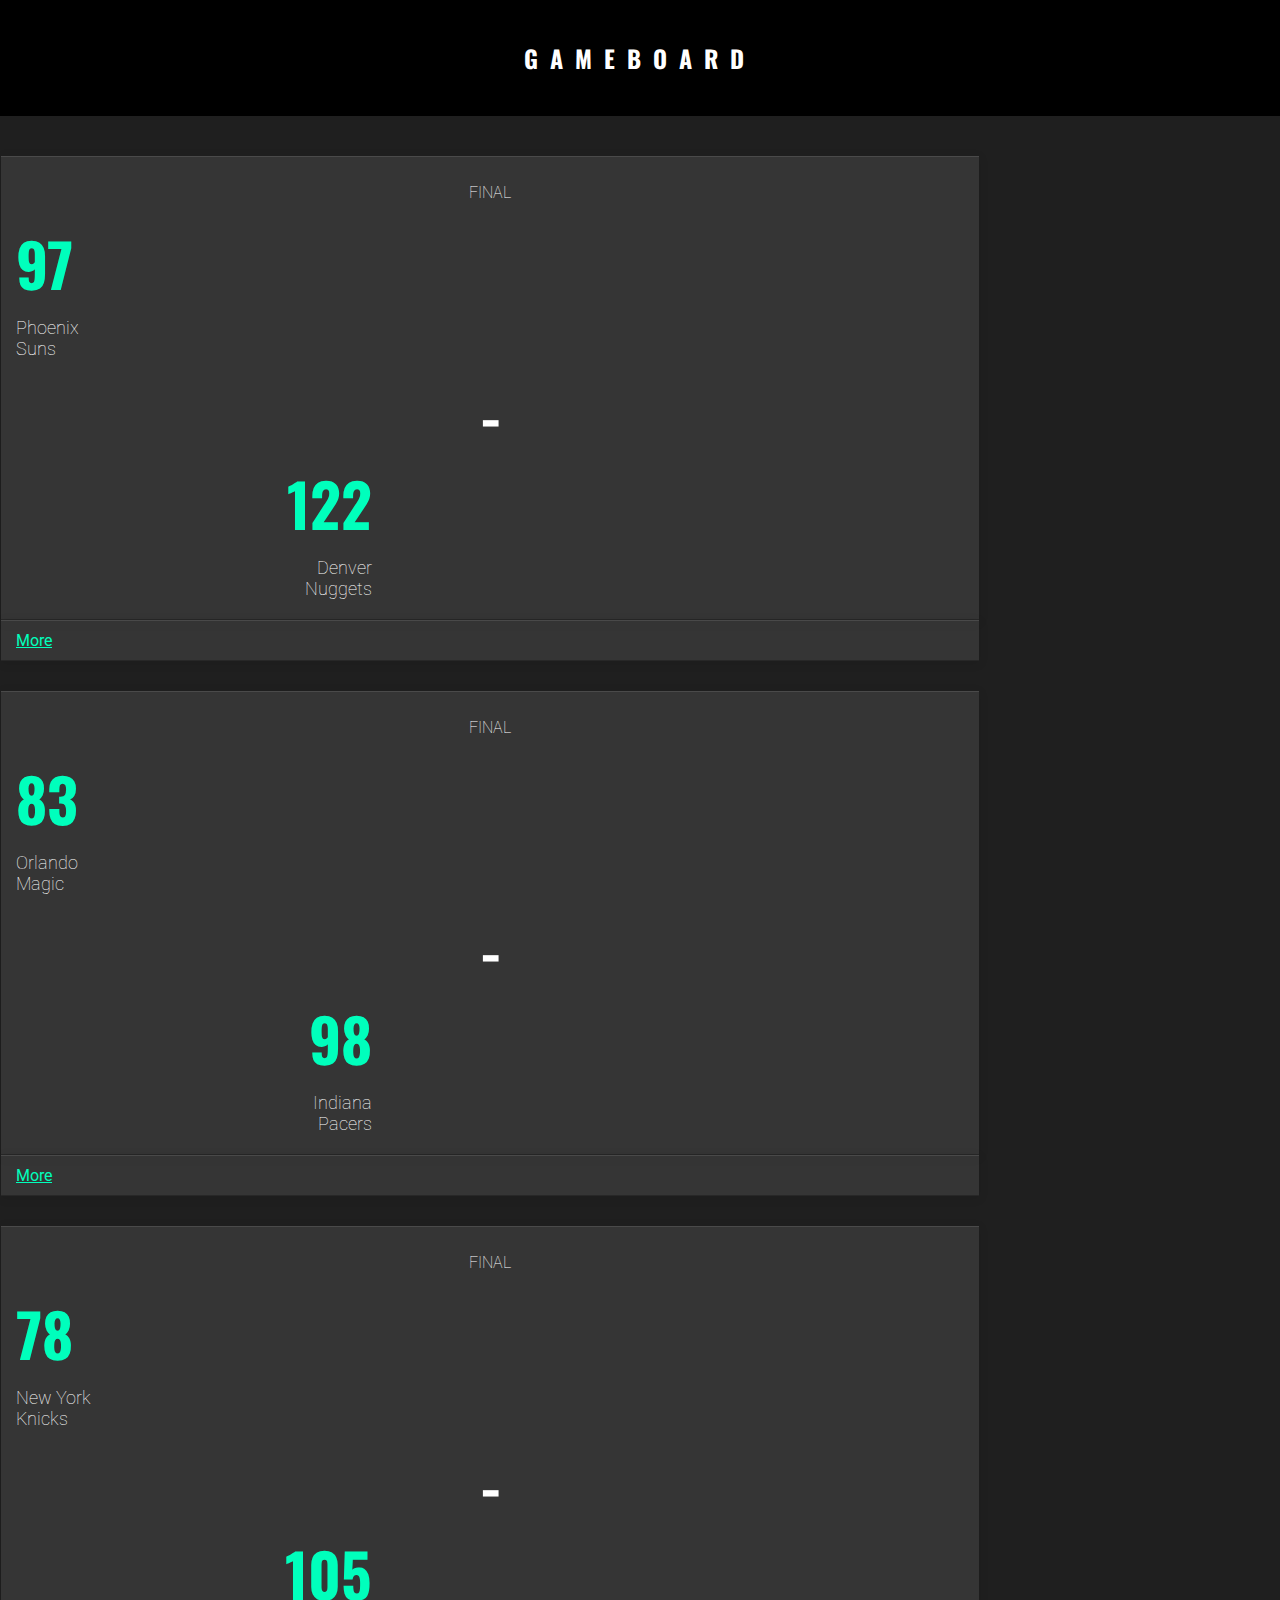
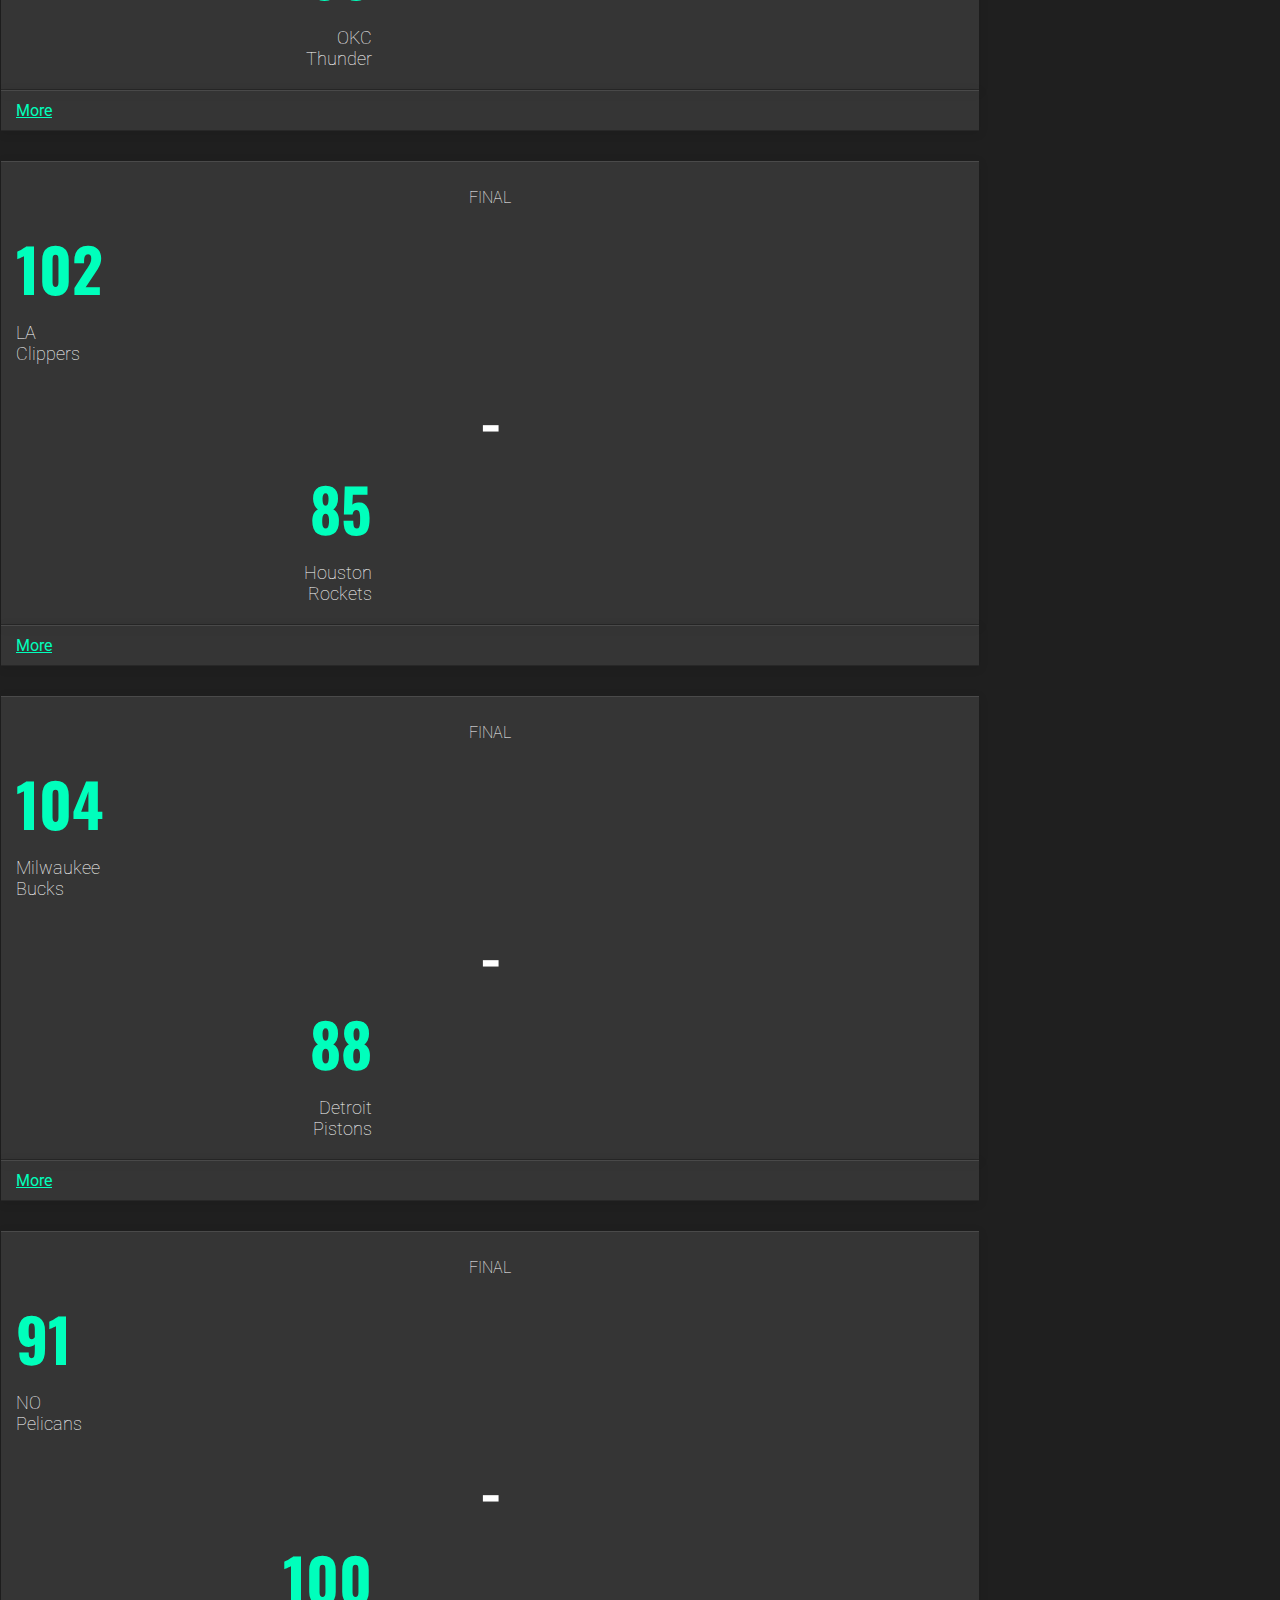
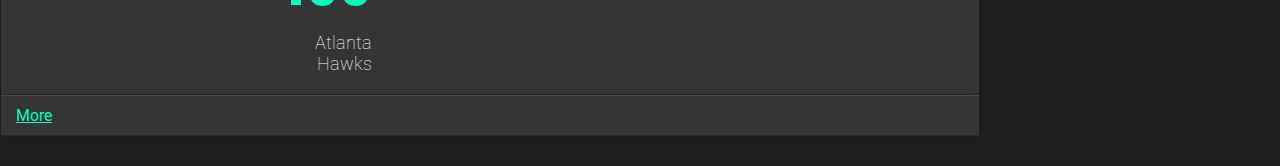
<file: gameboard/index.html>
<!doctype html>
<html>
  <head>
    <link href='https://fonts.googleapis.com/css?family=Roboto:400,100,300' rel='stylesheet' type='text/css'>
    <link href='https://fonts.googleapis.com/css?family=Oswald' rel='stylesheet' type='text/css'>
    <link href="https://content.codecademy.com/projects/bootstrap.min.css" rel="stylesheet">
  <link rel='stylesheet' href='style.css'/>
  </head>
  <body>
        <div class="header">
      <h1 class="logo">GameBoard</h1>
    </div>

    <div class="main">
      <div class="container">
        <div class="row">
          <div class="col-sm-4">
            <div class="row scorecard">
              <p>Final</p>
              <div class="visitor col-xs-4">
                <h2>97</h2>
                <h3>Phoenix<br/>
                Suns</h3>
              </div>
              <div class="dash col-xs-3">
                <h2>-</h2>
              </div>
              <div class="home col-xs-4">
                <h2>122</h2>
                <h3>Denver<br/>
                Nuggets</h3>
              </div>
            </div>
            <div class="row more">
              <div class="more-btn-container">
                <a class="more-btn" href="#">More</a>
                <ul class="more-menu">
                  <li>Stats</li>
                  <li class="share">Share</li>
                  <li class="share-menu">
                    <span>Facebook</span>
                    <span>Google+</span>
                    <span>Twitter</span>
                  </li>
                </ul>
              </div>
              <div class="bell">
                <span class="notification glyphicon glyphicon-bell"></span>
              </div>
            </div>
          </div>

          <div class="col-sm-4">
            <div class="row scorecard">
              <p>Final</p>
              <div class="visitor col-xs-4">
                <h2>83</h2>
                <h3>Orlando<br/>
                Magic</h3>
              </div>
              <div class="dash col-xs-3">
                <h2>-</h2>
              </div>
              <div class="home col-xs-4">
                <h2>98</h2>
                <h3>Indiana<br/>
                Pacers</h3>
              </div>
            </div>
            <div class="row more">
              <div class="more-btn-container">
                <a class="more-btn" href="#">More</a>
                <ul class="more-menu">
                  <li>Stats</li>
                  <li class="share">Share</li>
                  <li class="share-menu">
                    <span>Facebook</span>
                    <span>Google+</span>
                    <span>Twitter</span>
                  </li>
                </ul>
              </div>
              <div class="bell">
                <span class="notification glyphicon glyphicon-bell"></span>
              </div>
            </div>
          </div>

          <div class="col-sm-4">
            <div class="row scorecard">
              <p>Final</p>
              <div class="visitor col-xs-4">
                <h2>78</h2>
                <h3>New York<br/>
                Knicks</h3>
              </div>
              <div class="dash col-xs-3">
                <h2>-</h2>
              </div>
              <div class="home col-xs-4">
                <h2>105</h2>
                <h3>OKC<br/>
                Thunder</h3>
              </div>
            </div>
            <div class="row more">
              <div class="more-btn-container">
                <a class="more-btn" href="#">More</a>
                <ul class="more-menu">
                  <li>Stats</li>
                  <li class="share">Share</li>
                  <li class="share-menu">
                    <span>Facebook</span>
                    <span>Google+</span>
                    <span>Twitter</span>
                  </li>
                </ul>
              </div>
              <div class="bell">
                <span class="notification glyphicon glyphicon-bell"></span>
              </div>
            </div>
          </div>
        </div>


        <div class="row">
          <div class="col-sm-4">
            <div class="row scorecard">
              <p>Final</p>
              <div class="visitor col-xs-4">
                <h2>102</h2>
                <h3>LA<br/>
                Clippers</h3>
              </div>
              <div class="dash col-xs-3">
                <h2>-</h2>
              </div>
              <div class="home col-xs-4">
                <h2>85</h2>
                <h3>Houston<br/>
                Rockets</h3>
              </div>
            </div>
            <div class="row more">
              <div class="more-btn-container">
                <a class="more-btn" href="#">More</a>
                <ul class="more-menu">
                  <li>Stats</li>
                  <li class="share">Share</li>
                  <li class="share-menu">
                    <span>Facebook</span>
                    <span>Google+</span>
                    <span>Twitter</span>
                  </li>
                </ul>
              </div>
              <div class="bell">
                <span class="notification glyphicon glyphicon-bell"></span>
              </div>
            </div>
          </div>

          <div class="col-sm-4">
            <div class="row scorecard">
              <p>Final</p>
              <div class="visitor col-xs-4">
                <h2>104</h2>
                <h3>Milwaukee <br/>
                Bucks</h3>
              </div>
              <div class="dash col-xs-3">
                <h2>-</h2>
              </div>
              <div class="home col-xs-4">
                <h2>88</h2>
                <h3>Detroit<br/>
                Pistons</h3>
              </div>
            </div>
            <div class="row more">
              <div class="more-btn-container">
                <a class="more-btn" href="#">More</a>
                <ul class="more-menu">
                  <li>Stats</li>
                  <li class="share">Share</li>
                  <li class="share-menu">
                    <span>Facebook</span>
                    <span>Google+</span>
                    <span>Twitter</span>
                  </li>
                </ul>
              </div>
              <div class="bell">
                <span class="notification glyphicon glyphicon-bell"></span>
              </div>
            </div>
          </div>

          <div class="col-sm-4">
            <div class="row scorecard">
              <p>Final</p>
              <div class="visitor col-xs-4">
                <h2>91</h2>
                <h3>NO<br/>
                Pelicans</h3>
              </div>
              <div class="dash col-xs-3">
                <h2>-</h2>
              </div>
              <div class="home col-xs-4">
                <h2>100</h2>
                <h3>Atlanta<br/>
                Hawks</h3>
              </div>
            </div>
            <div class="row more">
              <div class="more-btn-container">
                <a class="more-btn" href="#">More</a>
                <ul class="more-menu">
                  <li>Stats</li>
                  <li class="share">Share</li>
                  <li class="share-menu">
                    <span>Facebook</span>
                    <span>Google+</span>
                    <span>Twitter</span>
                  </li>
                </ul>
              </div>
              <div class="bell">
                <span class="notification glyphicon glyphicon-bell"></span>
              </div>
            </div>
          </div>
        </div>

      </div>
    </div>
    
    <script src="https://content.codecademy.com/projects/jquery.min.js"></script>
    <script src='script.js'></script>
  </body>
</html>
</file>
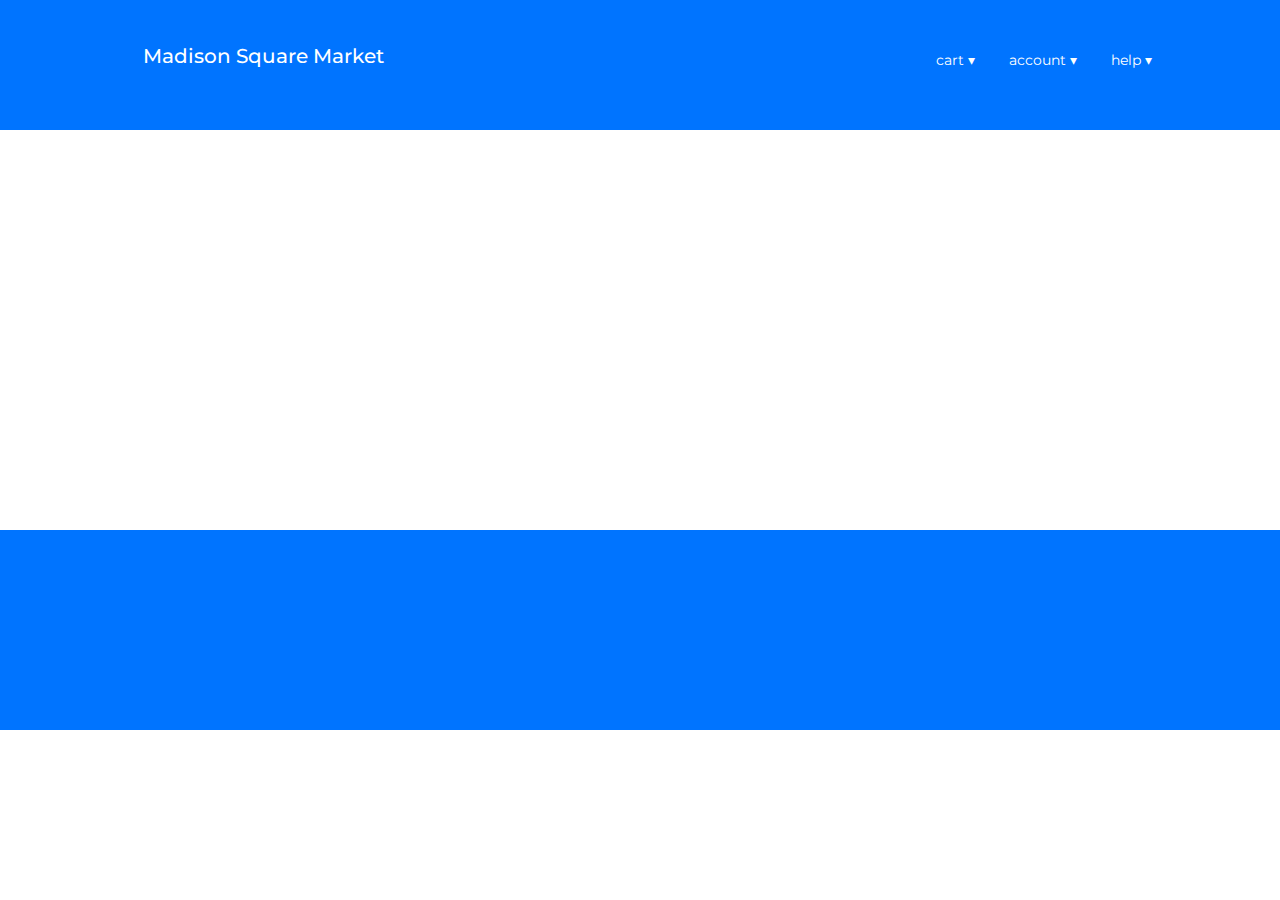
<file: madison-square-market/index.html>
<!DOCTYPE html>
<html>

  <head>
    <meta charset="UTF-8">
    <meta http-equiv="X-UA-Compatible" content="IE=edge">
    <meta name="viewport" content="width=device-width, initial-scale=1.0">
    <title>Madison Square Market</title>
    <link rel="stylesheet" href="./public/bootstrap.min.css">
    <link href='https://fonts.googleapis.com/css?family=Montserrat:400,700' rel='stylesheet' type='text/css'>
    <link rel='stylesheet' href='./style.css'/>
  </head>

  <body>
    <div class="header">
      <div class="container">
        <div class="row">
          <div class="col-md-4">
            <h1>Madison Square Market</h1>
          </div>
          <div class="pull-right">

            <ul>

              <li class="dropdown" id="cart">
                <h3>cart &#x25BE;</h3>
                <ul class="dropdown-menu" id="cartMenu">
                  <li>View Cart</li>
                  <li>Saved Carts</li>
                </ul>
              </li>

              <li class="dropdown"  id="account">
                <h3>account &#x25BE;</h3>
                <ul class="dropdown-menu" id="accountMenu">
                  <li>View Account</li>
                  <li>Check Order Status</li>
                  <li>Sign in</li>
                </ul>
              </li>

              <li class="dropdown"  id="help">
                <h3>help &#x25BE;</h3>
                <ul class="dropdown-menu" id="helpMenu">
                  <li>FAQs</li>
                  <li>Return Policy</li>
                  <li>Shipping Info</li>
                </ul>
              </li> 

            </ul>

          </div>
        </div>
      </div>
    </div>

    <div class="main"></div>
    <div class="footer"></div>

    <script src="./public/jquery.min.js"></script>
    <script src='main.js'></script>
  </body>
</html>
</file>
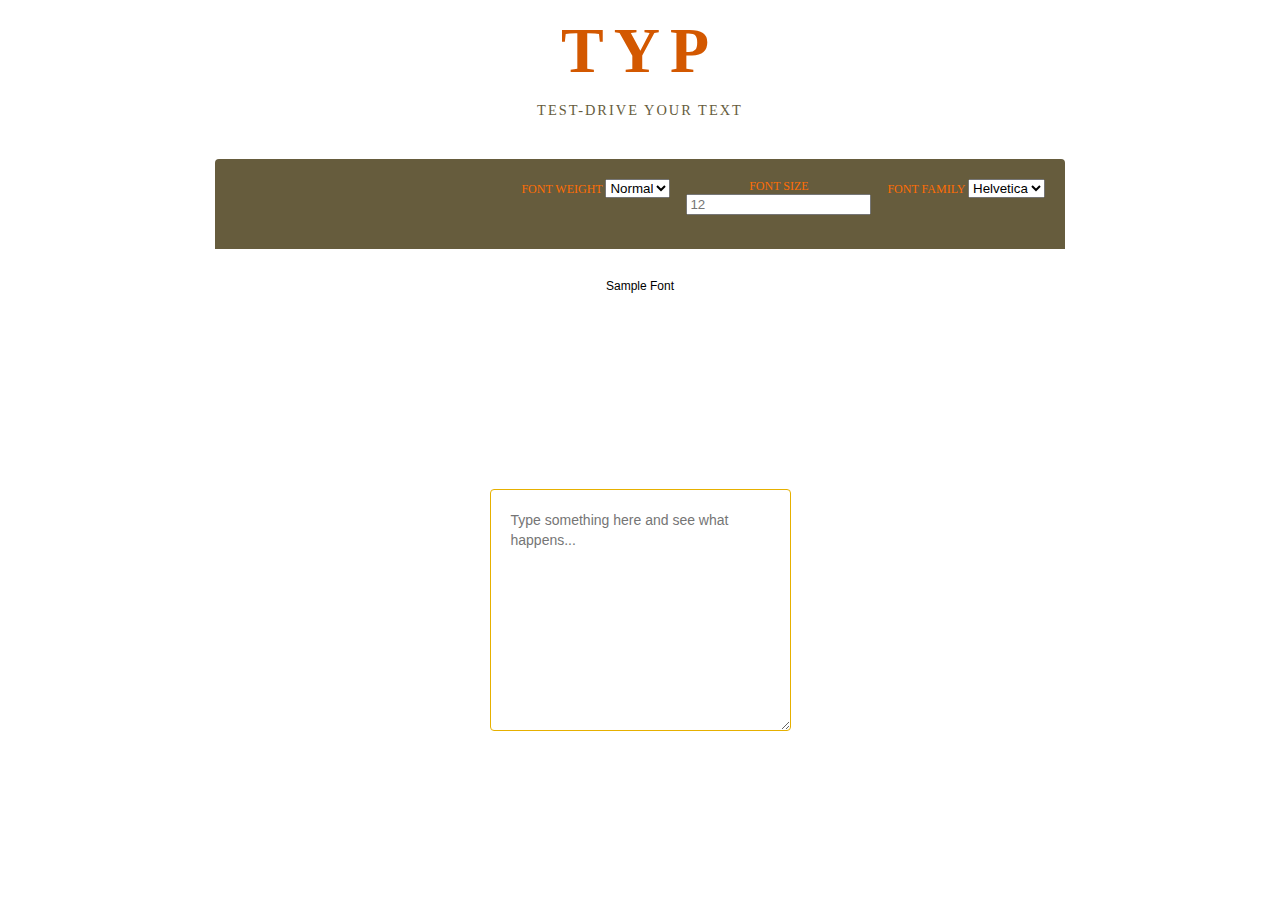
<file: web-safe-font-preview/index.html>
<!DOCTYPE html>
<html>
<head>
	<title>Typo | Test-drive your text</title>
	<script src="https://ajax.googleapis.com/ajax/libs/jquery/3.1.0/jquery.min.js"></script>
    <link href="styles.css" rel="stylesheet">
</head>
<body>
  <div class = "outer-container">
  <header>
    <h1>TYP</h1>
    <h2>Test-drive your text</h2>
  </header>
  <div class="formHolder">
    <form method="POST">
      <div class="third">
        Font Family <select name="font" id="font">
          <option value="helvetica" id="helvetica">Helvetica</option>
          <option value="times" id="times">Times</option>
          <option value="impact" id="impact">Impact</option>
          <option value="courier" id="courier">Courier</option>
          <option value="verdana" id="verdana">Verdana</option>
        </select>
      </div>
      <div class="third">
        Font Size  
        <br>
        <input type="text" placeholder="12" id="size">
      </div>
      <div class="third">
        Font Weight  <select name="weight" id="weight">
         <option value="normal">Normal</option>
         <option value="bold">Bold</option>
         <option value="bolder">Bolder</option>
         <option value="lighter">Lighter</option>
       </select>
      </div>
    </form>
  </div>
  <div class="preview">Sample Font</div>
  <textarea name="text" placeholder="Type something here and see what happens..." id="text" cols="30" rows="10"></textarea>
  </div>
</body>
<script src="main.js"></script>
</html>
</file>
<file: gameboard/style.css>
html, body {
    margin: 0;
    padding: 0;
  }
  
  body {
    background-color: #1f1f1f;
    color: #fff;
    font-family: 'Roboto', sans-serif;
  }
  
  .container {
    max-width: 980px;
  }
  
  .container .row .col-sm-4 {
    margin: 0 0 30px;
  }
  
  .col-xs-4 {
    width: 37.5%;
  }
  
  .col-xs-4, .col-xs-3 {
    padding: 0;
  }
  
  a, 
  li,
  .share-menu span:hover {
    color: #00ffbc;
    cursor: pointer;
  }
  
  a:hover,
  li:hover {
    color: #e2e2e2;
    text-decoration: none;
  }
  
  
  /* Header */
  .header {
    background: #000;
    margin: 0 0 40px;
  }
  
  .header h1 {
    font-family: 'Oswald', sans-serif;
    font-size: 24px;
    letter-spacing: 0.5em;
    margin: 0;
    padding: 40px 0;
    text-align: center;
    text-transform: uppercase;
  }
  
  /* Scorecard row */
  .scorecard,
  .more {
    background: rgba(255,255,255,0.1);
    border-bottom: 1px solid rgba(0,0,0,0.25);
    border-top: 1px solid rgba(255,255,255,0.1);
    box-shadow: 0 2px 10px rgba(0,0,0,0.1);
    margin: 0 1px 0;
    padding: 10px 15px;
  }
  
  .scorecard p {
    font-weight: 100;
    text-align:center;
    text-transform: uppercase;
  }
  
  .scorecard div h2 {
    color: #00ffbc;
    font-family: 'Oswald', sans-serif;
    font-size: 60px;
    margin: 0;
  }
  
  .scorecard .dash h2 {
    color: #fff;
    text-align: center;
  }
  
  .scorecard div h3 {
    font-size: 18px;
    font-weight: 100;
    margin: 10px 0;
  }
  
  .scorecard .home {
    text-align: right;
  }
  
  /* More row */
  .more {
    position: relative;
  }
  
  .more-btn-container {
    display: inline-block;
    width: 90%;
  }
  
  .more-menu {
    display: none;
    margin: 0;
    padding: 0;
  }
  
  .more-menu li {
    display: inline-block;
    font-size: 12px;
    list-style: none;
    margin: 0;
    padding: 0 12px 0 0;
  }
  
  .bell {
    cursor: pointer;
    display: inline-block;
    position: absolute;
    text-align: right;
    top: 12px;
    width: 8%;
  }
  
  li.share-menu {
    display: none;
  }
  
  .share-menu span {
    color: #fff;
    margin: 0 10px 0 0;
  }
  
  .notification.active { 
    color: #ffd400;
    text-shadow: 0 0 10px #ffd400;
  }
</file>
<file: madison-square-market/style.css>
html, body {
    margin: 0;
    padding: 0;
  }
  
  body {
    font-family: 'Montserrat', sans-serif;
  }
  
  .container {
    max-width: 1024px;
    margin: 0 auto;
  }
  
  /* Header */
  .header {
    padding: 45px 0;
    background-color: #0074ff;
  }
  
  .header ul {
    list-style: none;
    padding: 0;
  }
  
  .header li {
    display: inline;
    line-height: 30px;
  }
  
  .header li + li {
    margin-left: 30px;
  }
  
  .header h1 {
    margin: 0;
    font-size: 20px;
    color: #fff;
  }
  
  .header h3 {
    color: #fff;
    font-size: 14px;
    display: inline-block;
    margin: 0;
    font-weight: normal;
    cursor: pointer;
  }
  
  .header .dropdown {
    position: relative;
  }
  
  .header .dropdown-menu {
    position: absolute;
    top: 20px;
    border-radius: 0;
  }
  
  .header .dropdown-menu li {
    display: block;
    margin: 0;
    padding: 3px 10px;
  }
  
  /* Main */
  .main {
    background: url('https://content.codecademy.com/projects/2/madison-square-market/s1.jpg') no-repeat center center;
    background-size: cover;
    height: 400px;
    width: 100%;
  }
  
  /* Footer */
  .footer {
    background-color: #0074ff;
    padding: 20px 0;
    height: 200px;
  }
  
  
  @media (max-width: 1024px) { 
    .header h1 { 
      width: 100%; 
      text-align: center; 
    } 
  
    .pull-right { 
      float: none !important; 
      margin: 20px auto 0; 
      width: 225px;
    }
  }
</file>
<file: web-safe-font-preview/styles.css>
body {
    background-image: url("https://content.codecademy.com/courses/jquery/images/typetile.png");
    background-repeat: repeat;
    margin: 0;
    padding: 0;
  }
  
  .outer-container{
    width: 100%;
    max-width: 850px;
    margin: 24px auto;
  }
  h1 {
    color: #d35800;
    font-size: 4rem;
    font-weight: 800;
    letter-spacing: 10px;
    line-height: 1rem;
    text-align: center;
  } 
  
  h2 {
    color: #665C3D;
    font-size: .9rem;
    font-weight: 100;
    letter-spacing: 2px;
    margin-bottom: 40px;
    text-transform: uppercase;
    text-align: center;
  } 
  
  header {
    text-align: center;
    font-family: "verdana";
  }
  
  .preview {
    text-align: center;
    background: white;
    font-family: Helvetica;
    font-size: 12px;
    font-weight: normal;
    margin: 0 auto 0 auto;
  
    min-height: 150px;
    padding: 30px;
    word-wrap: break-word;
  }
  
  textarea {
    border-color: #E6B000;
    border-radius: 4px;
    border-style: solid;
    border-width:1px;
    display: block;
    font-family: "Helvetica-Light", "Helvetica", "Arial", Arial, sans-serif;
    font-size: 14px;
    line-height: 20px;
    margin: 30px auto 30px auto;
    padding: 20px;
  }
  
  .formHolder {
    background-color: #665C3D;
    border-radius: 4px 4px 0px 0px;
    color: #FF6D04;
    font-family: "verdana";
    font-size: 0.75rem;
    margin: 40px auto 0 auto;
    padding: 20px;
    text-transform: uppercase;
    height: 50px;
  }
  
  .form {
    display: inline;
  }
  
  .third {
    height: 100%;
    float: right;
    text-align: center;
    padding-left: 16px;
  }
  
  input {
    display: inline;
  }
  
  #fonts {
    margin-left: 4px;
  }
  
  /* #weight {
   
  } */
</file>
